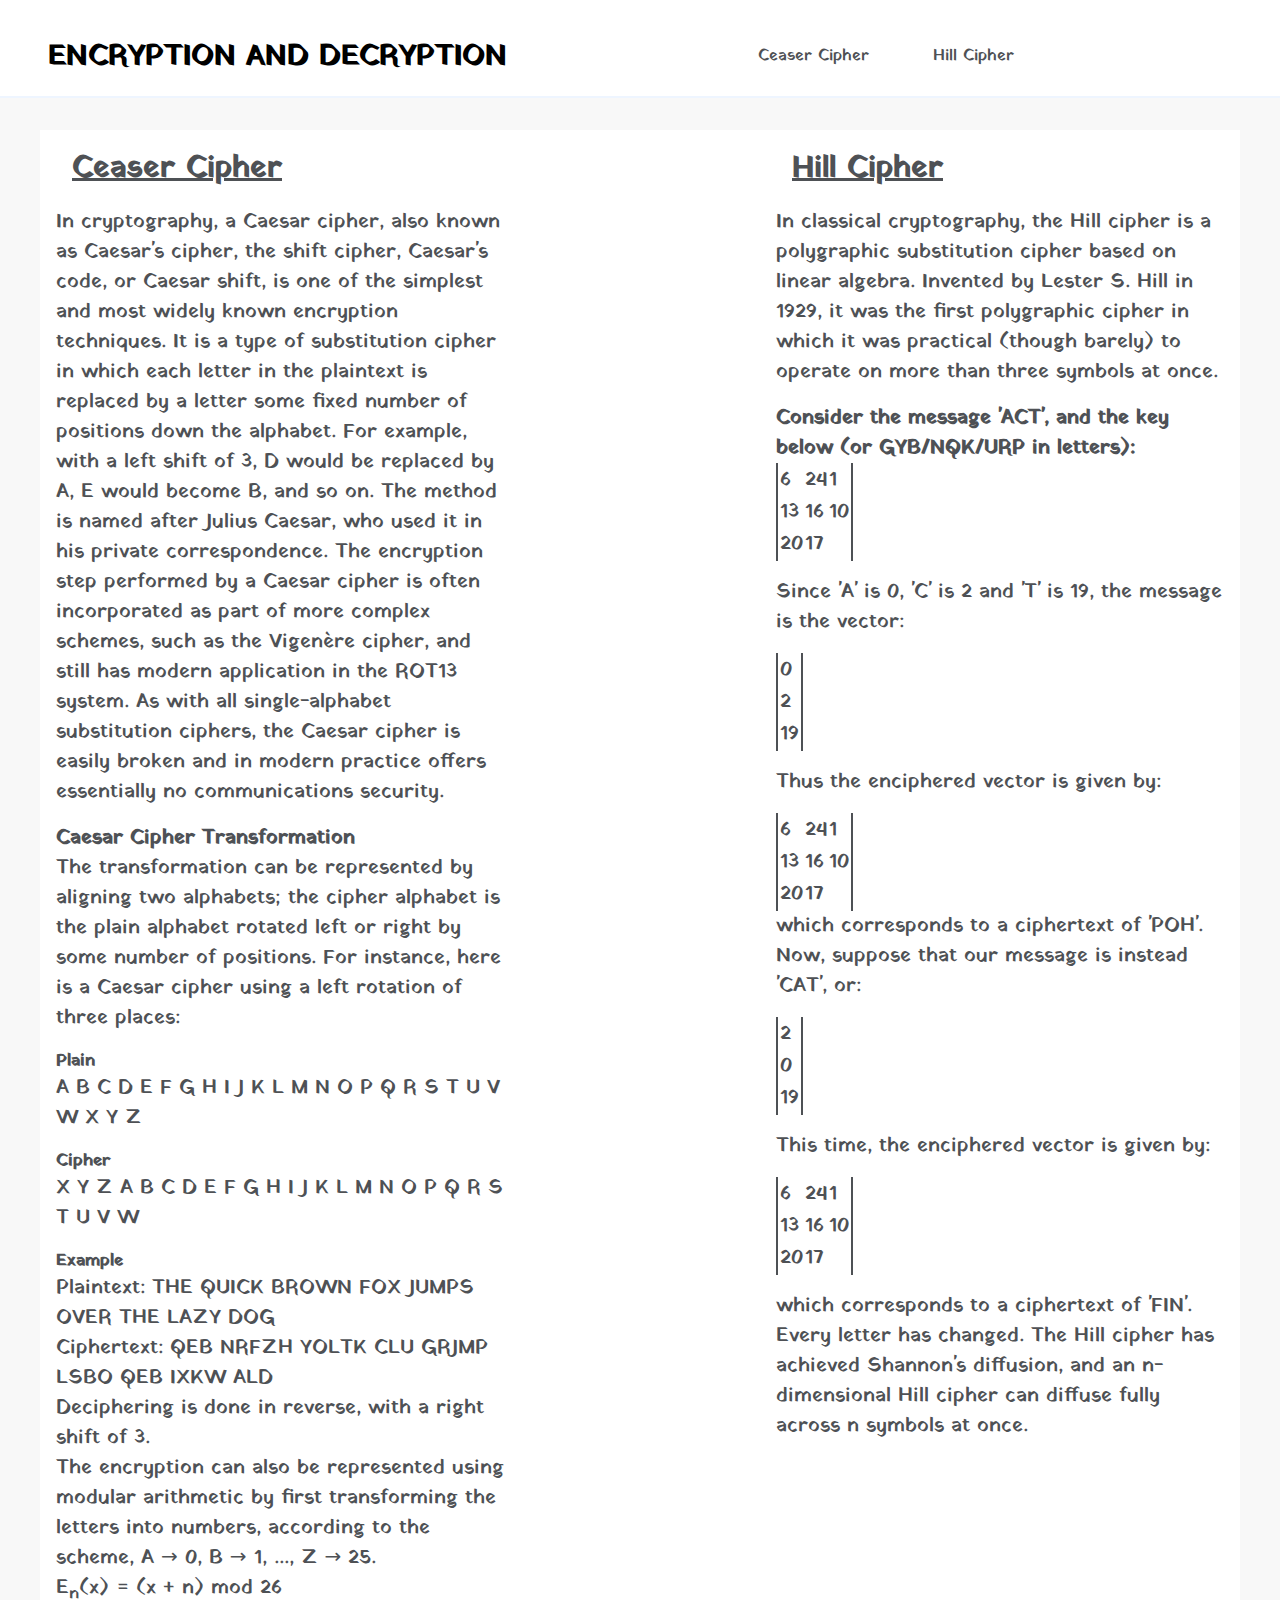
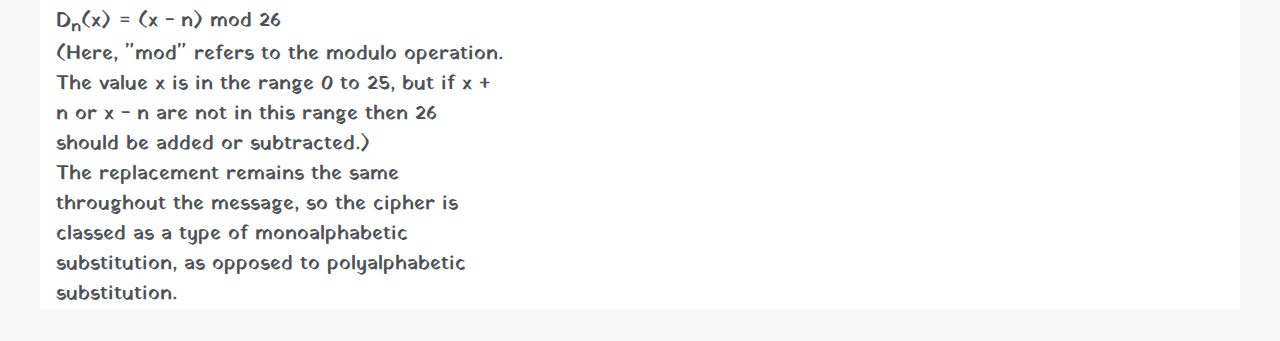
<file: Encryption Decryption/HTML/index.html>
<!DOCTYPE html>
<html lang="en">

<head>
    <meta charset="UTF-8">
    <meta name="viewport" content="width=device-width, initial-scale=1.0">
    <title>Drag and Drop Text File</title>
    <link href="../style.css" rel="stylesheet">
</head>

<body>
    <div class="sticky-nav sticky-nav-top">
        <nav class="header-nav">
            <div class="appName"><a href="index.html"> <span class="bold">ENCRYPTION AND DECRYPTION</span></a></div>
            <div class="nav-bar">
                <ul class="nav-bar-list">
                    <li><a href="ceaser.html">Ceaser Cipher</a></li>
                    <li><a href="hill.html">Hill Cipher</a></li>
                </ul>
            </div>
        </nav>
    </div>

    <main>
        <div class="container">
            <div class="ceaser-container innerContainer">
                <h2>Ceaser Cipher</h2>
                <section id="ceaser-header">
                    <p>In cryptography, a Caesar cipher, also known as Caesar's cipher, the shift cipher, Caesar's code,
                        or
                        Caesar shift, is one of the simplest and most widely known encryption techniques. It is a type
                        of
                        substitution cipher in which each letter in the plaintext is replaced by a letter some fixed
                        number
                        of positions down the alphabet. For example, with a left shift of 3, D would be replaced by A, E
                        would become B, and so on. The method is named after Julius Caesar, who used it in his private
                        correspondence.

                        The encryption step performed by a Caesar cipher is often incorporated as part of more complex
                        schemes, such as the Vigenère cipher, and still has modern application in the ROT13 system. As
                        with
                        all single-alphabet substitution ciphers, the Caesar cipher is easily broken and in modern
                        practice
                        offers essentially no communications security.</p>
                    <div class="p-6 bg-card text-card-foreground rounded-lg shadow-md">
                        <h4 class="text-xl font-bold mb-4 margin">Caesar Cipher Transformation</h4>
                        <p class="mb-4">
                            The transformation can be represented by aligning two alphabets; the cipher alphabet is the
                            plain alphabet rotated left or right by some number of positions. For instance, here is a
                            Caesar cipher
                            using a left rotation of three places:
                        </p>
                        <div class="mb-4">
                            <h5 class="font-semibold margin">Plain</h5>
                            <div class="flex flex-wrap border border-border rounded-md p-2">
                                <span class="px-2 py-1 border border-border rounded-md">A</span>
                                <span class="px-2 py-1 border border-border rounded-md">B</span>
                                <span class="px-2 py-1 border border-border rounded-md">C</span>
                                <span class="px-2 py-1 border border-border rounded-md">D</span>
                                <span class="px-2 py-1 border border-border rounded-md">E</span>
                                <span class="px-2 py-1 border border-border rounded-md">F</span>
                                <span class="px-2 py-1 border border-border rounded-md">G</span>
                                <span class="px-2 py-1 border border-border rounded-md">H</span>
                                <span class="px-2 py-1 border border-border rounded-md">I</span>
                                <span class="px-2 py-1 border border-border rounded-md">J</span>
                                <span class="px-2 py-1 border border-border rounded-md">K</span>
                                <span class="px-2 py-1 border border-border rounded-md">L</span>
                                <span class="px-2 py-1 border border-border rounded-md">M</span>
                                <span class="px-2 py-1 border border-border rounded-md">N</span>
                                <span class="px-2 py-1 border border-border rounded-md">O</span>
                                <span class="px-2 py-1 border border-border rounded-md">P</span>
                                <span class="px-2 py-1 border border-border rounded-md">Q</span>
                                <span class="px-2 py-1 border border-border rounded-md">R</span>
                                <span class="px-2 py-1 border border-border rounded-md">S</span>
                                <span class="px-2 py-1 border border-border rounded-md">T</span>
                                <span class="px-2 py-1 border border-border rounded-md">U</span>
                                <span class="px-2 py-1 border border-border rounded-md">V</span>
                                <span class="px-2 py-1 border border-border rounded-md">W</span>
                                <span class="px-2 py-1 border border-border rounded-md">X</span>
                                <span class="px-2 py-1 border border-border rounded-md">Y</span>
                                <span class="px-2 py-1 border border-border rounded-md">Z</span>
                            </div>
                        </div>
                        <div class="mb-4">
                            <h5 class="font-semibold margin">Cipher</h5>
                            <div class="flex flex-wrap border border-border rounded-md p-2">
                                <span class="px-2 py-1 border border-border rounded-md">X</span>
                                <span class="px-2 py-1 border border-border rounded-md">Y</span>
                                <span class="px-2 py-1 border border-border rounded-md">Z</span>
                                <span class="px-2 py-1 border border-border rounded-md">A</span>
                                <span class="px-2 py-1 border border-border rounded-md">B</span>
                                <span class="px-2 py-1 border border-border rounded-md">C</span>
                                <span class="px-2 py-1 border border-border rounded-md">D</span>
                                <span class="px-2 py-1 border border-border rounded-md">E</span>
                                <span class="px-2 py-1 border border-border rounded-md">F</span>
                                <span class="px-2 py-1 border border-border rounded-md">G</span>
                                <span class="px-2 py-1 border border-border rounded-md">H</span>
                                <span class="px-2 py-1 border border-border rounded-md">I</span>
                                <span class="px-2 py-1 border border-border rounded-md">J</span>
                                <span class="px-2 py-1 border border-border rounded-md">K</span>
                                <span class="px-2 py-1 border border-border rounded-md">L</span>
                                <span class="px-2 py-1 border border-border rounded-md">M</span>
                                <span class="px-2 py-1 border border-border rounded-md">N</span>
                                <span class="px-2 py-1 border border-border rounded-md">O</span>
                                <span class="px-2 py-1 border border-border rounded-md">P</span>
                                <span class="px-2 py-1 border border-border rounded-md">Q</span>
                                <span class="px-2 py-1 border border-border rounded-md">R</span>
                                <span class="px-2 py-1 border border-border rounded-md">S</span>
                                <span class="px-2 py-1 border border-border rounded-md">T</span>
                                <span class="px-2 py-1 border border-border rounded-md">U</span>
                                <span class="px-2 py-1 border border-border rounded-md">V</span>
                                <span class="px-2 py-1 border border-border rounded-md">W</span>
                            </div>
                        </div>
                        <div class="mb-4">
                            <h5 class="font-semibold margin">Example</h5>
                            <p class="font-mono bg-muted text-muted-foreground p-2 rounded-md">
                                Plaintext: THE QUICK BROWN FOX JUMPS OVER THE LAZY DOG<br />
                                Ciphertext: QEB NRFZH YOLTK CLU GRJMP LSBO QEB IXKW ALD
                            </p>
                        </div>
                        <p class="mb-4">Deciphering is done in reverse, with a right shift of 3.</p>
                        <p>The encryption can also be represented using modular arithmetic by first transforming the
                            letters into numbers, according to the scheme, A → 0, B → 1, ..., Z → 25.</p>
                        <p class="font-mono">E<sub>n</sub>(x) = (x + n) mod 26</p>
                        <p class="font-mono">D<sub>n</sub>(x) = (x - n) mod 26</p>
                        <p>(Here, "mod" refers to the modulo operation. The value x is in the range 0 to 25, but if x +
                            n or x - n are not in this range then 26 should be added or subtracted.)</p>
                        <p>The replacement remains the same throughout the message, so the cipher is classed as a type
                            of monoalphabetic substitution, as opposed to polyalphabetic substitution.</p>
                    </div>
                </section>
            </div>
            <div class="hill-container innerContainer">
                <h2>Hill Cipher</h2>
                <section>
                    In classical cryptography, the Hill cipher is a polygraphic substitution cipher based on linear
                    algebra.
                    Invented by Lester S. Hill in 1929, it was the first polygraphic cipher in which it was practical
                    (though barely) to operate on more than three symbols at once.

                    <div class="p-6 bg-background text-foreground margin">
                        <h4 class="text-xl font-bold mb-4">Consider the message 'ACT', and the key below (or GYB/NQK/URP
                            in letters):</h4>
                        <div class="overflow-x-auto">
                            <table class="border border-border">
                                <tbody>
                                    <tr>
                                        <td class="border border-border p-2">6</td>
                                        <td class="border border-border p-2">24</td>
                                        <td class="border border-border p-2">1</td>
                                    </tr>
                                    <tr>
                                        <td class="border border-border p-2">13</td>
                                        <td class="border border-border p-2">16</td>
                                        <td class="border border-border p-2">10</td>
                                    </tr>
                                    <tr>
                                        <td class="border border-border p-2">20</td>
                                        <td class="border border-border p-2">17</td>
                                        <td class="border border-border p-2"></td>
                                    </tr>
                                </tbody>
                            </table>
                        </div>

                        <p class="mt-4 margin">Since 'A' is 0, 'C' is 2 and 'T' is 19, the message is the vector:</p>

                        <div class="overflow-x-auto margin">
                            <table class="border border-border">
                                <tbody>
                                    <tr>
                                        <td class="border border-border p-2">0</td>
                                    </tr>
                                    <tr>
                                        <td class="border border-border p-2">2</td>
                                    </tr>
                                    <tr>
                                        <td class="border border-border p-2">19</td>
                                    </tr>
                                </tbody>
                            </table>
                        </div>

                        <p class="mt-4 margin">Thus the enciphered vector is given by:</p>

                        <div class="overflow-x-auto margin">
                            <table class="border border-border">
                                <tbody>
                                    <tr>
                                        <td class="border border-border p-2">6</td>
                                        <td class="border border-border p-2">24</td>
                                        <td class="border border-border p-2">1</td>
                                    </tr>
                                    <tr>
                                        <td class="border border-border p-2">13</td>
                                        <td class="border border-border p-2">16</td>
                                        <td class="border border-border p-2">10</td>
                                    </tr>
                                    <tr>
                                        <td class="border border-border p-2">20</td>
                                        <td class="border border-border p-2">17</td>
                                        <td class="border border-border p-2"></td>
                                    </tr>
                                </tbody>
                            </table>
                        </div>

                        <p class="mt-4">which corresponds to a ciphertext of 'POH'. Now, suppose that our message is
                            instead 'CAT', or:</p>

                        <div class="overflow-x-auto margin">
                            <table class="border border-border">
                                <tbody>
                                    <tr>
                                        <td class="border border-border p-2">2</td>
                                    </tr>
                                    <tr>
                                        <td class="border border-border p-2">0</td>
                                    </tr>
                                    <tr>
                                        <td class="border border-border p-2">19</td>
                                    </tr>
                                </tbody>
                            </table>
                        </div>

                        <p class="mt-4 margin">This time, the enciphered vector is given by:</p>

                        <div class="overflow-x-auto margin">
                            <table class="border border-border">
                                <tbody>
                                    <tr>
                                        <td class="border border-border p-2">6</td>
                                        <td class="border border-border p-2">24</td>
                                        <td class="border border-border p-2">1</td>
                                    </tr>
                                    <tr>
                                        <td class="border border-border p-2">13</td>
                                        <td class="border border-border p-2">16</td>
                                        <td class="border border-border p-2">10</td>
                                    </tr>
                                    <tr>
                                        <td class="border border-border p-2">20</td>
                                        <td class="border border-border p-2">17</td>
                                        <td class="border border-border p-2"></td>
                                    </tr>
                                </tbody>
                            </table>
                        </div>

                        <p class="mt-4 margin">
                            which corresponds to a ciphertext of 'FIN'. Every letter has changed. The Hill cipher has
                            achieved Shannon's diffusion, and an n-dimensional Hill cipher can diffuse fully across n
                            symbols at once.
                        </p>
                    </div>
                </section>
            </div>
        </div>
    </main>

    <!-- <script src="/js/index.js"></script> -->
</body>

</html>
</file>
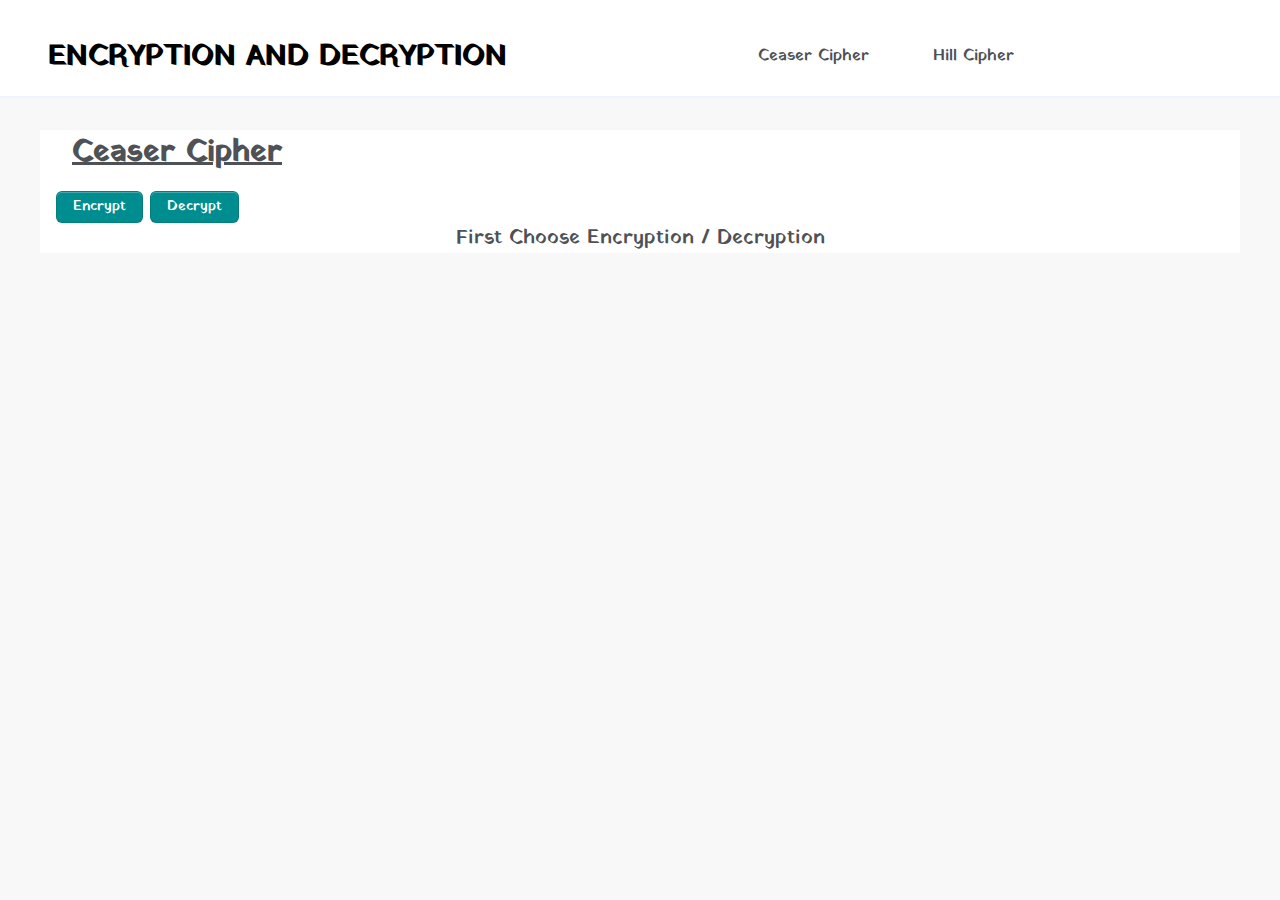
<file: Encryption Decryption/HTML/ceaser.html>
<!DOCTYPE html>
<html lang="en">

<head>
    <meta charset="UTF-8">
    <meta name="viewport" content="width=device-width, initial-scale=1.0">
    <title>Ceaser Cipher and Hill Cipher</title>
    <link href="../style.css" rel="stylesheet">
</head>

<body>
    <div class="sticky-nav sticky-nav-top">
        <nav class="header-nav">
            <div class="appName"><a href="index.html"> <span class="bold">ENCRYPTION AND DECRYPTION</span></a></div>
            <div class="nav-bar">
                <ul class="nav-bar-list">
                    <li><a href="ceaser.html">Ceaser Cipher</a></li>
                    <li><a href="hill.html">Hill Cipher</a></li>
                </ul>
            </div>
        </nav>
    </div>

    <main>
        <section class="main-box">
            <h2>Ceaser Cipher</h2>
            <div class="container-btn">
                <button class="btn ceaser-encrypt">Encrypt</button>
                <button class="btn ceaser-decrypt">Decrypt</button>
            </div>
            <div id="drop-area">First Choose Encryption / Decryption</div>
            <div id="start-guide"><span>First Choose Encryption / Decryption</span></div>
            <div id="file-path"></div>
            <button id="copyButton" class="btn hidden">Copy Text</button>
            <button id="saveButton" class="btn hidden">Save as .txt File</button>

            <div id="file-content" class="hidden"></div>
        </section>
    </main>
    <script type="module" src="../JS/ceaser.js"></script>
</body>

</html>
</file>
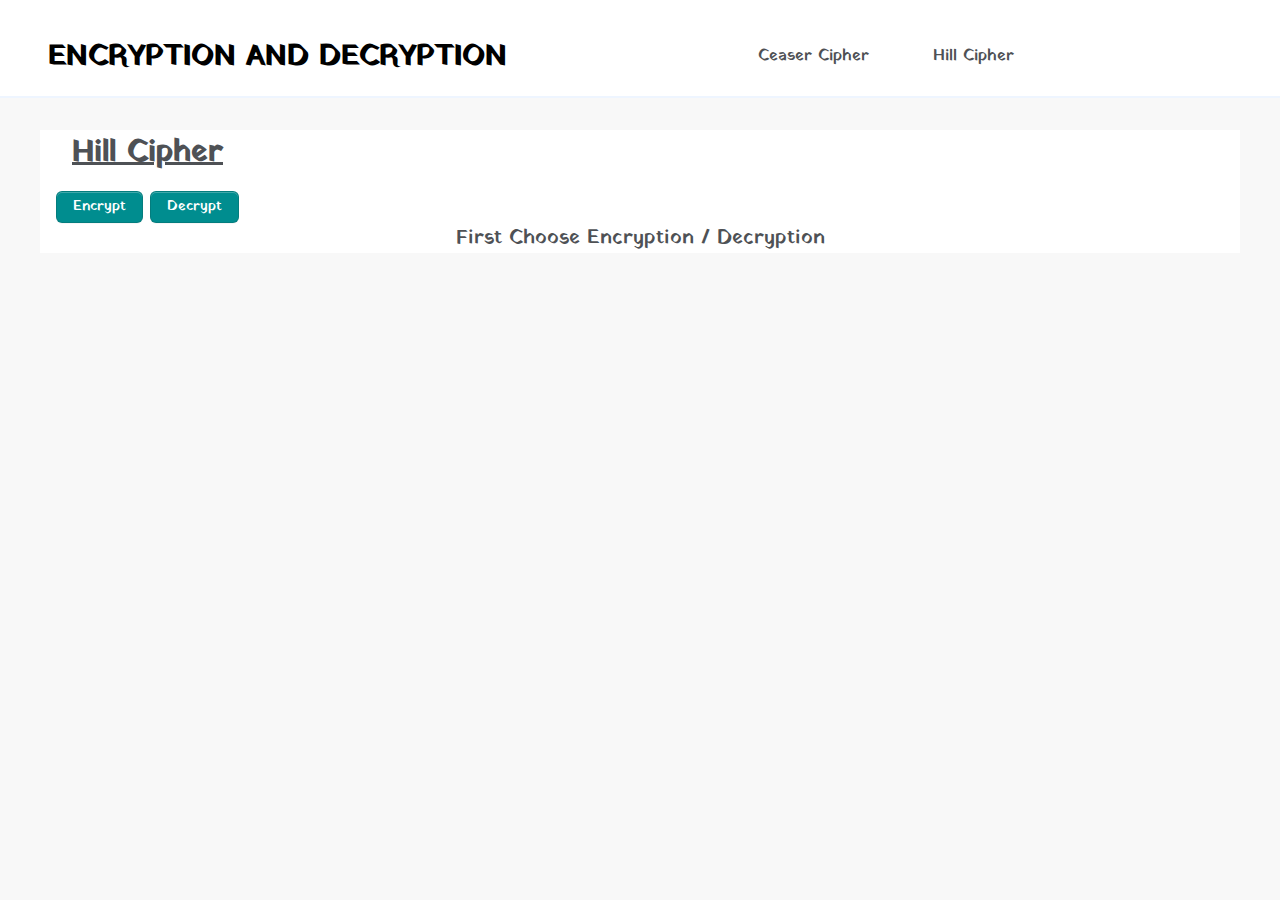
<file: Encryption Decryption/HTML/hill.html>
<!DOCTYPE html>
<html lang="en">

<head>
    <meta charset="UTF-8">
    <meta name="viewport" content="width=device-width, initial-scale=1.0">
    <title>Drag and Drop Text File</title>
    <link href="../style.css" rel="stylesheet">
</head>

<body>
    <div class="sticky-nav sticky-nav-top">
        <nav class="header-nav">
            <div class="appName"><a href="index.html"> <span class="bold">ENCRYPTION AND DECRYPTION</span></a></div>
            <div class="nav-bar">
                <ul class="nav-bar-list">
                    <li><a href="ceaser.html">Ceaser Cipher</a></li>
                    <li><a href="hill.html">Hill Cipher</a></li>
                </ul>
            </div>
        </nav>
    </div>

    <main>
        <section class="main-box">
            <h2>Hill Cipher</h2>
            <div class="container-btn">
                <button class="btn hill-encrypt">Encrypt</button>
                <button class="btn hill-decrypt">Decrypt</button>
            </div>
            <div id="drop-area">First Choose Encryption / Decryption</div>
            <div id="start-guide"><span>First Choose Encryption / Decryption</span></div>
            <div id="file-path"></div>
            <button id="copyButton" class="btn hidden">Copy Text</button>
            <button id="saveButton" class="btn hidden">Save as .txt File</button>

            <div id="file-content" class="hidden"></div>
        </section>
    </main>
    <script type="module" src="../JS/hill.js"></script>
</body>

</html>
</file>
<file: Encryption Decryption/style.css>
@import url("https://fonts.googleapis.com/css2?family=Noto+Sans:ital,wght@0,100..900;1,100..900&family=Yatra+One&display=swap");

:root {
  /* --background-color: rgba(231, 232, 232, 255); */
  /* --border-color: rgba(231, 232, 232, 255); */
  --white: white;
  --logo-color: rgba(0, 141, 143, 255);
  --border-radius: 0.25rem;
  --background-color: #eef5ff;
  --border-color: #b4d4ff;
  --1: #86b6f6;
  --2: #176b87;
}

* {
  margin: 0;
  padding: 0;
  box-sizing: border-box;
  /* font-family: 'Noto Sans', sans-serif; */
  font-family: "Yatra One", system-ui;
}

body {
  background-color: rgba(24, 28, 33, 0.03);
  color: #4e5155;
  font-size: 0.8rem;
}

.sticky-nav {
  margin-top: 0rem;
  padding: 3rem;
  position: sticky;
  top: 0;
  height: 3rem;
  /* background-color: white; */
  background-color: white;
  z-index: 1;
  width: 100%;
  border-bottom: 1px solid rgba(14, 16, 19, 0.03);
  border-bottom: 2px solid var(--background-color);
}

.bold {
  font-weight: bolder;
  font-size: 1.8rem;
  position: relative;
  color: #000;
}

.header-nav {
  display: flex;
  height: 1rem;
  align-items: center;
  justify-content: space-between;
}

.nav-bar {
  position: relative;
  width: 40%;
  font-size: 1rem;
}

.nav-bar-list {
  display: flex;
  justify-content: space-between;
  list-style-type: none;
  width: 20vw;
}

#drop-area {
  width: 400px;
  height: 200px;
  border: 2px dashed #ccc;
  display: none;
  justify-content: center;
  align-items: center;
  margin: 20px auto;
  text-align: center;
  transition: background-color 0.3s;
}

#drop-area.hover {
  background-color: #e0e0e0;
}

#file-content {
  margin: 20px auto;
  width: 80%;
  border: 1px solid #ccc;
  padding: 10px;
  white-space: pre-wrap;
  word-wrap: break-word;
}

#file-path {
  margin: 20px auto;
  width: 80%;
  font-style: italic;
}

.container {
  display: flex;
  justify-content: space-between;
}

.innerContainer {
  width: 35vw;
  gap: 2rem;
}

p {
  text-justify: auto;
}
main,
h1,
p {
  max-width: 1200px;
  margin: 0 auto;
  font-size: 20px;
  background-color: white;
}
main {
  padding-left: 1rem;
  padding-right: 1rem;
  margin-top: 2rem;
  margin-bottom: 2rem;
}

p {
  text-justify: auto;
}

h2 {
  margin: 1rem;
  text-decoration: underline;
}

table {
  border-left: 2px solid #4e5155;
  border-right: 2px solid #4e5155;
}

.margin {
  margin-top: 1rem;
  text-decoration: un;
}

a {
  text-decoration: none !important;
  color: inherit;
}

.main-box {
  margin-top: 2rem;
}

.btn {
  display: inline-block;
  outline: 0;
  cursor: pointer;
  padding: 5px 16px;
  font-size: 14px;
  font-weight: 500;
  line-height: 20px;
  vertical-align: middle;
  border: 1px solid;
  border-radius: 6px;
  color: #24292e;
  background-color: #fafbfc;
  border-color: #1b1f2326;
  box-shadow: rgba(27, 31, 35, 0.04) 0px 1px 0px 0px,
    rgba(255, 255, 255, 0.25) 0px 1px 0px 0px inset;
  transition: 0.2s cubic-bezier(0.3, 0, 0.5, 1);
  transition-property: color, background-color, border-color;
}

.btn {
  background-color: var(--logo-color);
  border-color: #1b1f2326;
  transition-duration: 0.1s;
  color: white;
}
.btn:hover {
  background-color: var(--logo-color);
  border-color: #1b1f2326;
  transition-duration: 0.1s;
  color: white;
  filter: brightness(1.1);
  box-shadow: 0px 0px 4px #0b0e15;
}

.alert {
  text-align: center;
  position: sticky;
  top: 0;
  z-index: 12;
  width: 100%;
}

.alert--success {
  background-color: #20bf6b;
}

.alert--error {
  background-color: #eb4d4b;
}

.hidden {
  display: none;
}

/* #copyButton,
#saveButton,
#drop-area,
#file-content {
  display: none;
} */

#start-guide {
  text-align: center;
}
</file>
